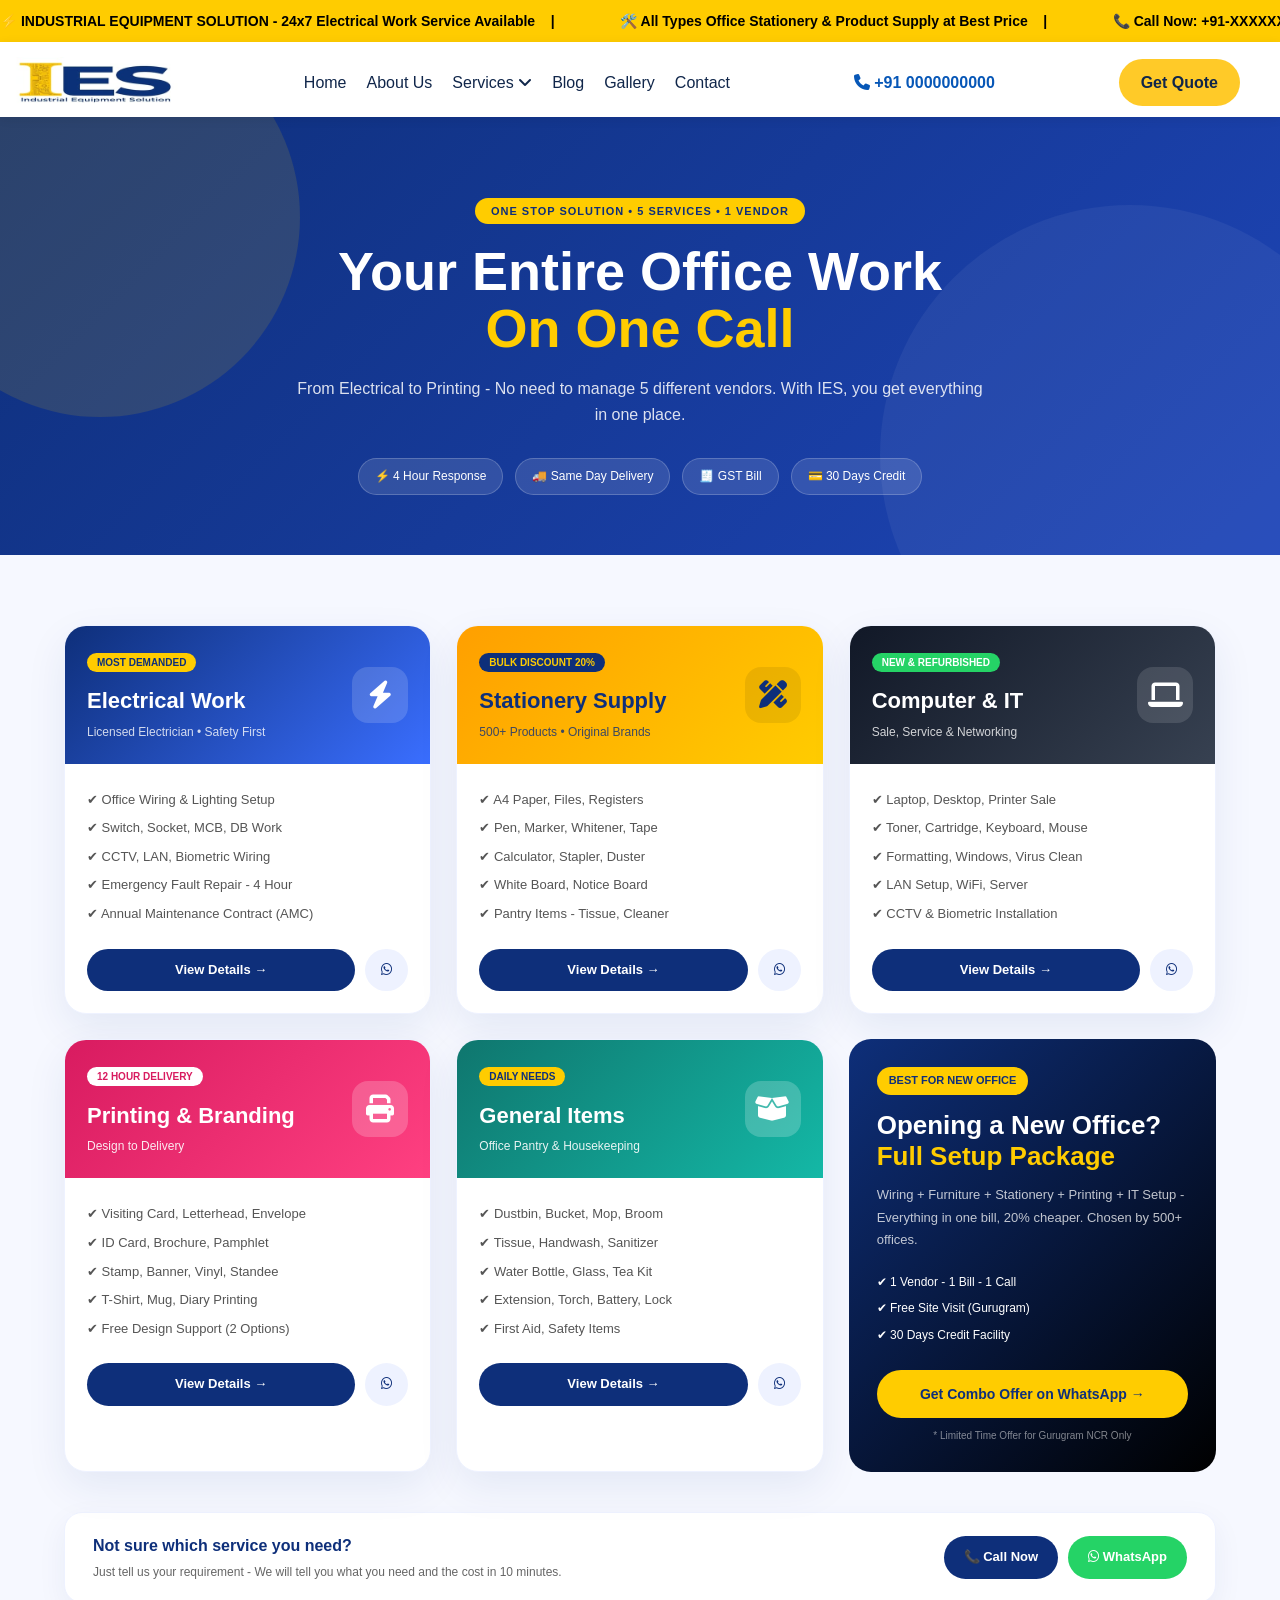
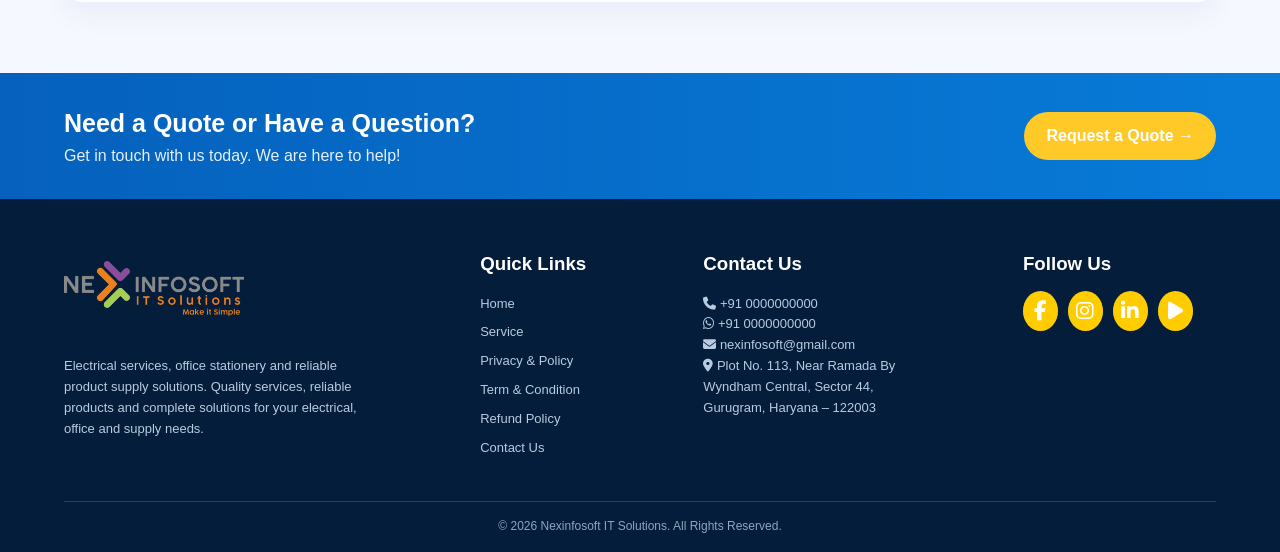
<file: services.html>
<!doctype html>
<html lang="en">
<head>
    <meta charset="UTF-8" />
    <meta name="viewport" content="width=device-width, initial-scale=1.0" />
    <title>Electrical Website</title>
    <link rel="stylesheet" href="https://cdnjs.cloudflare.com/ajax/libs/font-awesome/6.5.0/css/all.min.css" />
    <link rel="stylesheet" href="style.css" />

</head>
<body>

<!-- ===== TOP MARQUEE SAME ===== -->
<div class="ies-marquee-wrapper">
  <div class="ies-marquee">
    <span>⚡ INDUSTRIAL EQUIPMENT SOLUTION - 24x7 Electrical Work Service Available &nbsp;&nbsp;&nbsp;|&nbsp;&nbsp;&nbsp;</span>
    <span>🛠️ All Types Office Stationery & Product Supply at Best Price &nbsp;&nbsp;&nbsp;|&nbsp;&nbsp;&nbsp;</span>
    <span>📞 Call Now: +91-XXXXXXXXXX - Free Site Visit &nbsp;&nbsp;&nbsp;|&nbsp;&nbsp;&nbsp;</span>
    <span>⚡ INDUSTRIAL EQUIPMENT SOLUTION - 24x7 Electrical Work Service Available &nbsp;&nbsp;&nbsp;|&nbsp;&nbsp;&nbsp;</span>
    <span>🛠️ All Types Office Stationery & Product Supply at Best Price &nbsp;&nbsp;&nbsp;|&nbsp;&nbsp;&nbsp;</span>
  </div>
</div>

<!-- ===== HEADER SAME ===== -->
   <header>
		
            <div class="container nav">
                <a href="index.html" class="logo">
<img src="images/logo.jpeg" style="width: 170px; height: 80px; object-fit: contain; margin-left: -30px;" />                </a>

				<div class="hamburger" id="hamburgerBtn" onclick="toggleMenu()"><i class="fa-solid fa-bars"></i></div>

                <div class="menu" id="mobileMenu">
                    <ul>
                        <li><a href="index.html">Home</a></li>
                        <li><a href="about.html">About Us</a></li>
                        <li>
                            <a href="services.html" onclick="openSub(event)">Services <i class="fa-solid fa-angle-down"></i></a>
                            <ul id="submenu">
                                <li><a href="electrical.html">Electrical</a></li>
                                <li><a href="stationery.html">Stationery</a></li>
                                <li><a href="computer.html">Computer</a></li>
                                <li><a href="printing.html">Printing</a></li>
                                <li><a href="general.html">General Items</a></li>
                            </ul>
                        </li>
                        <li><a href="blog.html">Blog</a></li>
                        <li><a href="gallery.html">Gallery</a></li>
                        <li><a href="contact.html">Contact</a></li>
                    </ul>
                </div>

                <div class="phone"><i class="fa-solid fa-phone"></i> +91 0000000000</div>
                <a href="contact.html" class="quote-btn">Get Quote</a>
            </div>
        </header>
<!-- ================= MAIN SERVICES HEAVY PAGE START ================= -->

<section style="background:linear-gradient(135deg,#0e2f7a 0%,#1e45b8 100%); padding:80px 0 60px; color:#fff; text-align:center; position:relative; overflow:hidden">
  <div style="position:absolute; width:400px; height:400px; background:rgba(255,204,0,.12); border-radius:50%; top:-100px; left:-100px"></div>
  <div style="position:absolute; width:500px; height:500px; background:rgba(255,255,255,.05); border-radius:50%; bottom:-150px; right:-100px"></div>
  <div class="container" style="position:relative; z-index:2">
    <span style="background:#ffcc00; color:#0e2f7a; padding:7px 16px; border-radius:30px; font-weight:900; font-size:11px; letter-spacing:1px">ONE STOP SOLUTION • 5 SERVICES • 1 VENDOR</span>
    <h1 style="font-size:54px; font-weight:900; line-height:1.05; margin:20px 0">Your Entire Office Work<br><span style="color:#ffcc00">On One Call</span></h1>
    <p style="opacity:.85; max-width:700px; margin:15px auto 0; font-size:16px; line-height:1.6">From Electrical to Printing - No need to manage 5 different vendors. With IES, you get everything in one place.</p>
    <div style="margin-top:30px; display:flex; gap:12px; justify-content:center; flex-wrap:wrap">
      <span style="background:rgba(255,255,255,.12); border:1px solid rgba(255,255,255,.2); padding:8px 16px; border-radius:30px; font-size:12px">⚡ 4 Hour Response</span>
      <span style="background:rgba(255,255,255,.12); border:1px solid rgba(255,255,255,.2); padding:8px 16px; border-radius:30px; font-size:12px">🚚 Same Day Delivery</span>
      <span style="background:rgba(255,255,255,.12); border:1px solid rgba(255,255,255,.2); padding:8px 16px; border-radius:30px; font-size:12px">🧾 GST Bill</span>
      <span style="background:rgba(255,255,255,.12); border:1px solid rgba(255,255,255,.2); padding:8px 16px; border-radius:30px; font-size:12px">💳 30 Days Credit</span>
    </div>
  </div>
</section>

<section style="padding:70px 0; background:#f6f8ff">
  <div class="container">
    <div style="display:grid; grid-template-columns:repeat(auto-fit,minmax(320px,1fr)); gap:25px">

      <!-- 1 ELECTRICAL -->
      <div style="background:#fff; border-radius:22px; overflow:hidden; box-shadow:0 15px 40px rgba(14,47,122,.08); border:1px solid #eef2ff; transition:all .3s">
        <div style="background:linear-gradient(135deg,#0e2f7a,#3a6eff); padding:22px; color:#fff; display:flex; justify-content:space-between; align-items:center">
          <div><span style="background:#ffcc00; color:#0e2f7a; font-size:10px; font-weight:900; padding:4px 10px; border-radius:20px">MOST DEMANDED</span><h3 style="margin-top:10px; font-size:22px; font-weight:800">Electrical Work</h3><p style="font-size:12px; opacity:.8; margin-top:4px">Licensed Electrician • Safety First</p></div>
          <div style="width:56px; height:56px; background:rgba(255,255,255,.15); border-radius:16px; display:flex; align-items:center; justify-content:center; font-size:28px"><i class="fa-solid fa-bolt"></i></div>
        </div>
        <div style="padding:22px">
          <ul style="font-size:13px; color:#555; line-height:2.2; list-style:none; padding:0; margin:0">
            <li>✔ Office Wiring & Lighting Setup</li>
            <li>✔ Switch, Socket, MCB, DB Work</li>
            <li>✔ CCTV, LAN, Biometric Wiring</li>
            <li>✔ Emergency Fault Repair - 4 Hour</li>
            <li>✔ Annual Maintenance Contract (AMC)</li>
          </ul>
          <div style="display:flex; gap:10px; margin-top:20px"><a href="electrical.html" style="flex:1; background:#0e2f7a; color:#fff; text-align:center; padding:11px; border-radius:30px; text-decoration:none; font-weight:800; font-size:13px">View Details →</a><a href="https://wa.me/910000000000?text=Need%20Electrical%20Work" style="background:#eef2ff; color:#0e2f7a; padding:11px 16px; border-radius:30px; text-decoration:none; font-weight:800; font-size:13px"><i class="fa-brands fa-whatsapp"></i></a></div>
        </div>
      </div>

      <!-- 2 STATIONERY -->
      <div style="background:#fff; border-radius:22px; overflow:hidden; box-shadow:0 15px 40px rgba(14,47,122,.08); border:1px solid #eef2ff">
        <div style="background:linear-gradient(135deg,#ff9f00,#ffcc00); padding:22px; color:#0e2f7a; display:flex; justify-content:space-between; align-items:center">
          <div><span style="background:#0e2f7a; color:#ffcc00; font-size:10px; font-weight:900; padding:4px 10px; border-radius:20px">BULK DISCOUNT 20%</span><h3 style="margin-top:10px; font-size:22px; font-weight:800">Stationery Supply</h3><p style="font-size:12px; opacity:.8; margin-top:4px">500+ Products • Original Brands</p></div>
          <div style="width:56px; height:56px; background:rgba(0,0,0,.08); border-radius:16px; display:flex; align-items:center; justify-content:center; font-size:28px"><i class="fa-solid fa-pen-ruler"></i></div>
        </div>
        <div style="padding:22px">
          <ul style="font-size:13px; color:#555; line-height:2.2; list-style:none; padding:0; margin:0">
            <li>✔ A4 Paper, Files, Registers</li>
            <li>✔ Pen, Marker, Whitener, Tape</li>
            <li>✔ Calculator, Stapler, Duster</li>
            <li>✔ White Board, Notice Board</li>
            <li>✔ Pantry Items - Tissue, Cleaner</li>
          </ul>
          <div style="display:flex; gap:10px; margin-top:20px"><a href="stationery.html" style="flex:1; background:#0e2f7a; color:#fff; text-align:center; padding:11px; border-radius:30px; text-decoration:none; font-weight:800; font-size:13px">View Details →</a><a href="https://wa.me/910000000000?text=Need%20Stationery%20List" style="background:#eef2ff; color:#0e2f7a; padding:11px 16px; border-radius:30px; text-decoration:none; font-weight:800; font-size:13px"><i class="fa-brands fa-whatsapp"></i></a></div>
        </div>
      </div>

      <!-- 3 COMPUTER -->
      <div style="background:#fff; border-radius:22px; overflow:hidden; box-shadow:0 15px 40px rgba(14,47,122,.08); border:1px solid #eef2ff">
        <div style="background:linear-gradient(135deg,#111827,#374151); padding:22px; color:#fff; display:flex; justify-content:space-between; align-items:center">
          <div><span style="background:#25D366; color:#fff; font-size:10px; font-weight:900; padding:4px 10px; border-radius:20px">NEW & REFURBISHED</span><h3 style="margin-top:10px; font-size:22px; font-weight:800">Computer & IT</h3><p style="font-size:12px; opacity:.8; margin-top:4px">Sale, Service & Networking</p></div>
          <div style="width:56px; height:56px; background:rgba(255,255,255,.12); border-radius:16px; display:flex; align-items:center; justify-content:center; font-size:28px"><i class="fa-solid fa-laptop"></i></div>
        </div>
        <div style="padding:22px">
          <ul style="font-size:13px; color:#555; line-height:2.2; list-style:none; padding:0; margin:0">
            <li>✔ Laptop, Desktop, Printer Sale</li>
            <li>✔ Toner, Cartridge, Keyboard, Mouse</li>
            <li>✔ Formatting, Windows, Virus Clean</li>
            <li>✔ LAN Setup, WiFi, Server</li>
            <li>✔ CCTV & Biometric Installation</li>
          </ul>
          <div style="display:flex; gap:10px; margin-top:20px"><a href="computer.html" style="flex:1; background:#0e2f7a; color:#fff; text-align:center; padding:11px; border-radius:30px; text-decoration:none; font-weight:800; font-size:13px">View Details →</a><a href="https://wa.me/910000000000?text=Need%20Computer%20Service" style="background:#eef2ff; color:#0e2f7a; padding:11px 16px; border-radius:30px; text-decoration:none; font-weight:800; font-size:13px"><i class="fa-brands fa-whatsapp"></i></a></div>
        </div>
      </div>

      <!-- 4 PRINTING -->
      <div style="background:#fff; border-radius:22px; overflow:hidden; box-shadow:0 15px 40px rgba(14,47,122,.08); border:1px solid #eef2ff">
        <div style="background:linear-gradient(135deg,#d81b60,#ff4081); padding:22px; color:#fff; display:flex; justify-content:space-between; align-items:center">
          <div><span style="background:#fff; color:#d81b60; font-size:10px; font-weight:900; padding:4px 10px; border-radius:20px">12 HOUR DELIVERY</span><h3 style="margin-top:10px; font-size:22px; font-weight:800">Printing & Branding</h3><p style="font-size:12px; opacity:.9; margin-top:4px">Design to Delivery</p></div>
          <div style="width:56px; height:56px; background:rgba(255,255,255,.2); border-radius:16px; display:flex; align-items:center; justify-content:center; font-size:28px"><i class="fa-solid fa-print"></i></div>
        </div>
        <div style="padding:22px">
          <ul style="font-size:13px; color:#555; line-height:2.2; list-style:none; padding:0; margin:0">
            <li>✔ Visiting Card, Letterhead, Envelope</li>
            <li>✔ ID Card, Brochure, Pamphlet</li>
            <li>✔ Stamp, Banner, Vinyl, Standee</li>
            <li>✔ T-Shirt, Mug, Diary Printing</li>
            <li>✔ Free Design Support (2 Options)</li>
          </ul>
          <div style="display:flex; gap:10px; margin-top:20px"><a href="printing.html" style="flex:1; background:#0e2f7a; color:#fff; text-align:center; padding:11px; border-radius:30px; text-decoration:none; font-weight:800; font-size:13px">View Details →</a><a href="https://wa.me/910000000000?text=Need%20Printing%20Work" style="background:#eef2ff; color:#0e2f7a; padding:11px 16px; border-radius:30px; text-decoration:none; font-weight:800; font-size:13px"><i class="fa-brands fa-whatsapp"></i></a></div>
        </div>
      </div>

      <!-- 5 GENERAL -->
      <div style="background:#fff; border-radius:22px; overflow:hidden; box-shadow:0 15px 40px rgba(14,47,122,.08); border:1px solid #eef2ff">
        <div style="background:linear-gradient(135deg,#0f766e,#14b8a6); padding:22px; color:#fff; display:flex; justify-content:space-between; align-items:center">
          <div><span style="background:#ffcc00; color:#0e2f7a; font-size:10px; font-weight:900; padding:4px 10px; border-radius:20px">DAILY NEEDS</span><h3 style="margin-top:10px; font-size:22px; font-weight:800">General Items</h3><p style="font-size:12px; opacity:.9; margin-top:4px">Office Pantry & Housekeeping</p></div>
          <div style="width:56px; height:56px; background:rgba(255,255,255,.2); border-radius:16px; display:flex; align-items:center; justify-content:center; font-size:28px"><i class="fa-solid fa-box-open"></i></div>
        </div>
        <div style="padding:22px">
          <ul style="font-size:13px; color:#555; line-height:2.2; list-style:none; padding:0; margin:0">
            <li>✔ Dustbin, Bucket, Mop, Broom</li>
            <li>✔ Tissue, Handwash, Sanitizer</li>
            <li>✔ Water Bottle, Glass, Tea Kit</li>
            <li>✔ Extension, Torch, Battery, Lock</li>
            <li>✔ First Aid, Safety Items</li>
          </ul>
          <div style="display:flex; gap:10px; margin-top:20px"><a href="general.html" style="flex:1; background:#0e2f7a; color:#fff; text-align:center; padding:11px; border-radius:30px; text-decoration:none; font-weight:800; font-size:13px">View Details →</a><a href="https://wa.me/910000000000?text=Need%20General%20Items" style="background:#eef2ff; color:#0e2f7a; padding:11px 16px; border-radius:30px; text-decoration:none; font-weight:800; font-size:13px"><i class="fa-brands fa-whatsapp"></i></a></div>
        </div>
      </div>

      <!-- 6 COMBO OFFER CARD -->
      <div style="background:linear-gradient(135deg,#0e2f7a,#000); border-radius:22px; overflow:hidden; padding:28px; color:#fff; display:flex; flex-direction:column; justify-content:center">
        <span style="background:#ffcc00; color:#0e2f7a; font-size:11px; font-weight:900; padding:5px 12px; border-radius:20px; width:fit-content">BEST FOR NEW OFFICE</span>
        <h3 style="font-size:26px; font-weight:900; line-height:1.2; margin-top:15px">Opening a New Office? <br><span style="color:#ffcc00">Full Setup Package</span></h3>
        <p style="font-size:13px; opacity:.75; margin-top:12px; line-height:1.7">Wiring + Furniture + Stationery + Printing + IT Setup - Everything in one bill, 20% cheaper. Chosen by 500+ offices.</p>
        <ul style="font-size:12px; line-height:2.2; list-style:none; padding:0; margin:18px 0 0"><li>✔ 1 Vendor - 1 Bill - 1 Call</li><li>✔ Free Site Visit (Gurugram)</li><li>✔ 30 Days Credit Facility</li></ul>
        <a href="https://wa.me/910000000000?text=Need%20Full%20Office%20Setup%20Package" style="margin-top:22px; background:#ffcc00; color:#0e2f7a; text-align:center; padding:13px; border-radius:30px; text-decoration:none; font-weight:900; font-size:14px; display:block">Get Combo Offer on WhatsApp →</a>
        <p style="font-size:10px; opacity:.5; text-align:center; margin-top:10px">* Limited Time Offer for Gurugram NCR Only</p>
      </div>

    </div>

    <!-- BOTTOM CTA STRIP -->
    <div style="margin-top:40px; background:#fff; border-radius:18px; padding:20px 28px; display:flex; justify-content:space-between; align-items:center; flex-wrap:wrap; gap:15px; box-shadow:0 10px 30px rgba(14,47,122,.06); border:1px solid #eef2ff">
      <div><h4 style="color:#0e2f7a; font-weight:800; font-size:16px">Not sure which service you need?</h4><p style="font-size:12px; color:#666; margin-top:4px">Just tell us your requirement - We will tell you what you need and the cost in 10 minutes.</p></div>
      <div style="display:flex; gap:10px"><a href="tel:+910000000000" style="background:#0e2f7a; color:#fff; padding:11px 20px; border-radius:30px; text-decoration:none; font-weight:800; font-size:13px">📞 Call Now</a><a href="https://wa.me/910000000000?text=Hi%20IES%20-%20Need%20to%20discuss%20services" style="background:#25D366; color:#fff; padding:11px 20px; border-radius:30px; text-decoration:none; font-weight:800; font-size:13px"><i class="fa-brands fa-whatsapp"></i> WhatsApp</a></div>
    </div>

  </div>
</section>

<!-- ================= MAIN SERVICES HEAVY PAGE END ================= -->

<!-- ================= PRIVACY POLICY HEAVY PAGE END ================= -->

   <section class="cta">
            <div class="container cta-inner">
                <div>
                    <h2>Need a Quote or Have a Question?</h2>
                    <p>Get in touch with us today. We are here to help!</p>
                </div>

                <a href="#contact" class="quote-btn"> Request a Quote → </a>
            </div>
        </section>
<!-- ===== FOOTER SAME ===== -->
 <footer>
            <div class="container">
                <div class="footer-grid">
                    <div>
                        <div class="logo">
                            <div>
                                <img src="images/logo.webp" style="width: 180px; height: 80px; object-fit: contain" />
                            </div>
                        </div>

                        <p style="margin-top: 20px">
                            Electrical services, office stationery and reliable<br> product supply solutions.
							Quality services, reliable<br>  products and complete solutions for your electrical,<br>  office and supply needs.


                        </p>
                    </div>

                    <div>
                        <h3>Quick Links</h3>

                        <ul>
                            <li><a href="index.html">Home</a></li>
                            <li><a href="services.html">Service</a></li>
                            <li><a href="privacypolicy.html">Privacy & Policy</a></li>
                            <li><a href="termcondition.html">Term & Condition</a></li>
                            <li><a href="refund.html">Refund Policy</a></li>
                            <li><a href="contact.html">Contact Us</a></li>
                        </ul>
                    </div>

                    <div>
                        <h3>Contact Us</h3>

                        <p><i class="fa-solid fa-phone"></i> +91 0000000000</p>
                        <p><i class="fa-brands fa-whatsapp"></i> +91 0000000000</p>
                        <p><i class="fa-solid fa-envelope"></i> nexinfosoft@gmail.com</p>
                        <p>
                            <i class="fa-solid fa-location-dot"></i> Plot No. 113, Near Ramada By<br> Wyndham Central,
                            Sector 44, <br>Gurugram, Haryana – 122003
                        </p>
                    </div>

                    <div>
                        <h3>Follow Us</h3>

                        <div class="social">
                            <span><a href="" target="_blank" style="width:48px; height:40px; background:#ffcc00; border-radius:50%; display:flex; align-items:center; justify-content:center; color:#fff; font-size:20px; text-decoration:none;">
                               <i class="fa-brands fa-facebook-f"></i></a></span>
                            <span> <a href="" target="_blank" style="width:48px; height:40px; background:#ffcc00; border-radius:50%; display:flex; align-items:center; justify-content:center; color:#fff; font-size:20px; text-decoration:none;">
                                <i class="fa-brands fa-instagram"></i></a></span>
                            <span> <a href="" target="_blank" style="width:48px; height:40px; background:#ffcc00; border-radius:50%; display:flex; align-items:center; justify-content:center; color:#fff; font-size:20px; text-decoration:none;">
                               <i class="fa-brands fa-linkedin-in"></i></a></span>
                            <span><a href="" target="_blank" style="width:48px; height:40px; background:#ffcc00; border-radius:50%; display:flex; align-items:center; justify-content:center; color:#fff; font-size:20px; text-decoration:none;">
                              <i class="fa-solid fa-play"></i></a></span>
                        </div>
                    </div>
                </div>

                <div class="copyright">© 2026 Nexinfosoft IT Solutions. All Rights Reserved.</div>
            </div>
        </footer>

<script src="script.js"></script>



</body>
</html>
</file>
<file: style.css>
* {
    margin: 0;
    padding: 0;
    box-sizing: border-box;
    scroll-behavior: smooth;
}

body {
    font-family: Arial, Helvetica, sans-serif;
    color: #10264a;
    background: #fff;
    line-height: 1.6;
}

a {
    text-decoration: none;
    color: inherit;
}

.container {
    width: 90%;
    max-width: 1200px;
    margin: auto;
}

/* ================= HEADER ================= */
header {
    background: white;
    height: 75px;
    display: flex;
    align-items: center;
    position: sticky;
    top: 0;
    z-index: 1000;
    box-shadow: 0 2px 10px rgba(0,0,0,0.08);
    transition: all 0.3s ease;
}
.nav {
    display: flex;
    align-items: center;
    justify-content: space-between;
    width: 100%;
}
.logo { display: flex; align-items: center; gap: 10px; transition: 0.3s; }
.logo:hover { transform: scale(1.03); }
.logo-icon {
    width: 45px; height: 45px; border-radius: 50%; background: #ffca28;
    display: flex; align-items: center; justify-content: center; font-size: 27px;
    transition: 0.3s;
}
.logo:hover .logo-icon { transform: rotate(15deg); }

.menu ul { list-style:none; padding:0; margin:0; display:flex; gap:20px; }
.menu li { position:relative; }
.menu li ul {
    display:none; position:absolute; top:100%; left:0; background:white;
    box-shadow:0 5px 15px rgba(0,0,0,0.2); border-radius:8px; min-width:220px;
    z-index:999; flex-direction:column; animation: fadeUp 0.3s ease;
}
.menu li:hover ul { display:flex; flex-direction:column; }
.menu li ul li { padding:12px 15px; border-bottom:1px solid #eee; width:100%; transition: 0.2s; }
.menu li ul li:hover { background:#ffc107; transform:none; }
.menu li ul li a { text-decoration:none; color:black; display:block; }

nav a { font-size: 14px; font-weight: 600; color: #182c4b; transition: 0.3s; position: relative; }
nav a::after { content: ''; position: absolute; left: 0; bottom: -4px; width: 0; height: 2px; background: #ffca28; transition: 0.3s; }
nav a:hover::after { width: 100%; }
nav a:hover { color: #0864ca; }

.phone { font-weight: bold; color: #0757b7; transition: 0.3s; }
.phone:hover { transform: scale(1.05); }
.quote-btn {
    background: #ffca28; padding: 11px 22px; border-radius: 30px;
    font-weight: bold; border: none; cursor: pointer; transition: 0.3s;
    position: relative; overflow: hidden;
}
.quote-btn:hover { background: #f5b900; transform: translateY(-2px); box-shadow: 0 8px 20px rgba(255,202,40,0.4); }
.quote-btn:active { transform: scale(0.95); }

/* ================= HERO ================= */
.hero {
    min-height: 520px;
    background: linear-gradient(90deg, rgba(2,40,82,0.98) 0%, rgba(2,55,110,0.92) 50%, rgba(2,55,110,0.25) 100%), linear-gradient(135deg,#064b99,#0a72c8);
    color: white; display: flex; align-items: center; position: relative; overflow: hidden;
}
.hero::after {
    content: ""; position: absolute; right: 7%; bottom: -80px;
    font-size: 350px; opacity: 0.08; animation: float 6s ease-in-out infinite;
}
.hero-content { width: 650px; position: relative; z-index: 2; }
.small-title { font-size: 14px; letter-spacing: 2px; margin-bottom: 12px; font-weight: bold; animation: fadeUp 0.6s ease; }
.hero h1 { font-size: 52px; line-height: 1.1; margin-bottom: 20px; animation: fadeUp 0.7s ease; }
.yellow { color: #ffca28; }
.hero p { font-size: 17px; max-width: 600px; margin-bottom: 25px; animation: fadeUp 0.8s ease; }
.features { display: flex; gap: 25px; margin: 25px 0; animation: fadeUp 0.9s ease; }
.feature { display: flex; align-items: center; gap: 10px; transition: 0.3s; }
.feature:hover { transform: translateY(-3px); }
.feature-icon {
    width: 42px; height: 42px; border-radius: 50%; background: #ffca28; color: #062d59;
    display: flex; align-items: center; justify-content: center; font-size: 21px; transition: 0.3s;
}
.feature:hover .feature-icon { transform: scale(1.15) rotate(10deg); }

/* ================= SECTION ================= */
section { padding: 70px 0; }
.section-title { text-align: center; margin-bottom: 40px; }
.section-title h2 { font-size: 36px; color: #102b52; }
.section-title h2 span { color: #0870d1; }
.section-title p { color: #666; }

/* ================= SERVICES ================= */
.services { display: grid; grid-template-columns: repeat(3, 1fr); gap: 25px; }
.service-card {
    border: 1px solid #dce8f5; border-radius: 10px; padding: 28px; background: #fff;
    box-shadow: 0 5px 20px rgba(0,0,0,0.05); transition: 0.4s cubic-bezier(.34,1.56,.64,1);
}
.service-card:hover { transform: translateY(-10px); box-shadow: 0 15px 35px rgba(0,80,160,0.15); border-color: #ffca28; }
.service-icon {
    width: 50px; height: 50px; border-radius: 50%; background: #0870d1; color: white;
    display: flex; align-items: center; justify-content: center; font-size: 25px; margin-bottom: 15px; transition: 0.3s;
}
.service-card:hover .service-icon { transform: rotate(15deg) scale(1.15); background: #ffca28; color: #10264a; }
.service-card h3 { margin-bottom: 15px; color: #102b52; }
.service-card ul { list-style: none; margin-bottom: 20px; }
.service-card li { margin: 8px 0; font-size: 14px; transition: 0.2s; }
.service-card:hover li { transform: translateX(3px); }
.service-card li::before { content: "✓"; color: #0870d1; font-weight: bold; margin-right: 8px; }
.learn {
    display: inline-block; background: #0870d1; color: white; padding: 9px 20px;
    border-radius: 25px; font-size: 13px; font-weight: bold; transition: 0.3s;
}
.learn:hover { background: #062d59; transform: translateY(-2px); box-shadow: 0 5px 15px rgba(8,112,209,0.3); }

/* ================= PRODUCTS ================= */
.products-section { background: #eef8ff; }
.products { display: grid; grid-template-columns: repeat(6, 1fr); gap: 15px; }
.product {
    background: white; border-radius: 9px; padding: 20px 10px; text-align: center;
    border: 1px solid #dce8f5; transition: 0.35s cubic-bezier(.34,1.56,.64,1); cursor: pointer;
}
.product:hover { transform: translateY(-8px) scale(1.03); box-shadow: 0 12px 25px rgba(0,0,0,0.1); border-color: #0870d1; }
.product-img { height: 90px; display: flex; justify-content: center; align-items: center; font-size: 55px; margin-bottom: 10px; transition: 0.4s; }
.product:hover .product-img { transform: scale(1.2) rotate(5deg); }
.product h4 { font-size: 14px; }

/* ================= ABOUT ================= */
.about { display: grid; grid-template-columns: 1fr 1fr; gap: 50px; align-items: center; }
.about-image {
    height: 330px; border-radius: 10px; background: linear-gradient(135deg,#0757b7,#e7f5ff);
    display: flex; justify-content: center; align-items: center; font-size: 130px; transition: 0.5s; overflow: hidden;
}
.about-image:hover { transform: scale(1.02); box-shadow: 0 15px 30px rgba(0,0,0,0.15); }
.about h2 { font-size: 36px; margin-bottom: 15px; }
.about h2 span { color: #0870d1; }
.about p { color: #666; margin-bottom: 20px; }
.about-list { list-style: none; }
.about-list li { margin: 10px 0; font-weight: 600; transition: 0.2s; }
.about-list li:hover { transform: translateX(5px); }
.about-list li::before { content: "✓"; color: #0870d1; margin-right: 10px; }
.why { background: #f3f9ff; padding: 20px; border-radius: 10px; transition: 0.3s; }
.why:hover { box-shadow: 0 10px 20px rgba(0,0,0,0.05); }
.why h3 { margin-bottom: 20px; }
.why-item { display: flex; gap: 15px; margin: 10px; padding: 10px; border-radius: 8px; transition: 0.3s; }
.why-item:hover { background: #fff; transform: translateX(5px); }
.why-icon {
    min-width: 42px; height: 42px; border-radius: 50%; background: #0870d1; color: white;
    display: flex; justify-content: center; align-items: center; transition: 0.3s;
}
.why-item:hover .why-icon { background: #ffca28; color: #000; transform: scale(1.1); }

/* ================= CTA ================= */
.cta { background: linear-gradient(90deg,#0561bd,#087bd8); color: white; padding: 30px 0; }
.cta-inner { display: flex; justify-content: space-between; align-items: center; }
.cta h2 { font-size: 25px; } .cta p { opacity: .9; }

/* ================= CONTACT / FORM ================= */
.contact { background: #f7fbff; }
.contact-grid { display: grid; grid-template-columns: 1fr 1fr; gap: 40px; }
form { background: white; padding: 30px; border-radius: 10px; box-shadow: 0 5px 25px rgba(0,0,0,.08); transition: 0.3s; }
form:hover { transform: translateY(-3px); box-shadow: 0 12px 30px rgba(0,0,0,.12); }
input, textarea, select { width: 100%; padding: 13px; margin-bottom: 15px; border: 1px solid #ddd; border-radius: 6px; outline: none; font-family: inherit; transition: 0.2s; }
input:focus, textarea:focus, select:focus { border-color: #0870d1; box-shadow: 0 0 0 3px rgba(8,112,209,0.1); transform: scale(1.01); }
textarea { height: 120px; resize: none; }
.submit { width: 100%; padding: 13px; border: none; border-radius: 25px; background: #0870d1; color: white; font-weight: bold; cursor: pointer; transition: 0.3s; }
.submit:hover { background: #062d59; transform: translateY(-2px); box-shadow: 0 8px 20px rgba(8,112,209,0.3); }
.submit:active { transform: scale(0.97); }

/* ================= FOOTER ================= */
footer { background: #031d3a; color: white; padding: 50px 0 15px; }
.footer-grid { display: grid; grid-template-columns: 2fr 1fr 1.5fr 1fr; gap: 30px; }
footer h3 { margin-bottom: 15px; }
footer p, footer li { color: #b9cbe0; font-size: 13px; }
footer ul { list-style: none; } footer li { margin: 8px 0; transition: 0.2s; }
footer li:hover { transform: translateX(4px); color: #fff; }
.social { display: flex; gap: 10px; margin-top: 15px; }
.social span { width: 35px; height: 35px; border-radius: 50%; background: #0870d1; display: flex; align-items: center; justify-content: center; transition: 0.3s; cursor: pointer; }
.social span:hover { transform: translateY(-4px) scale(1.1); background: #ffca28; }
.copyright { border-top: 1px solid #28415e; margin-top: 35px; padding-top: 15px; text-align: center; color: #91a5bd; font-size: 12px; }

/* ================= FAQ ================= */
.faq-item{
  background:#fff; border:1px solid #dce8f5; border-radius:10px; margin-bottom:15px;
  overflow:hidden; box-shadow:0 3px 15px rgba(0,0,0,0.05); transition: 0.3s;
}
.faq-item:hover { border-color: #0870d1; }
.faq-question{
  padding:18px 20px; font-weight:700; cursor:pointer; display:flex;
  justify-content:space-between; align-items:center; color:#10264a; font-size:16px; transition: 0.2s;
}
.faq-question i{
  background:#0e2f7a; color:#fff; width:28px; height:28px; border-radius:50%;
  display:flex; align-items:center; justify-content:center; font-size:12px; transition:0.3s;
}
.faq-answer{
  max-height:0; overflow:hidden; padding:0 20px; color:#555;
  font-size:14px; line-height:1.6; transition: all 0.4s ease;
}
.faq-item.active .faq-answer{ max-height:200px; padding:0 20px 18px; }
.faq-item.active .faq-question i{ transform: rotate(45deg); background:#ffca28; color:#000; }

/* ================= MICRO ANIMATIONS KEYFRAMES ================= */
@keyframes fadeUp { from { opacity: 0; transform: translateY(20px); } to { opacity: 1; transform: translateY(0); } }
@keyframes float { 0%,100% { transform: translateY(0); } 50% { transform: translateY(-12px); } }
@keyframes pulse { 0% { box-shadow: 0 0 0 0 rgba(255,202,40,0.7); } 70% { box-shadow: 0 0 0 12px rgba(255,202,40,0); } 100% { box-shadow: 0 0 0 0 rgba(255,202,40,0); } }

/* Scroll Reveal */
.reveal { opacity: 0; transform: translateY(25px); transition: 0.6s ease; }
.reveal.show { opacity: 1; transform: translateY(0); }

/* ================= MOBILE ================= */
@media(max-width: 900px) {
    nav { display: none; }
    .hero h1 { font-size: 40px; }
    .services { grid-template-columns: 1fr; }
    .products { grid-template-columns: repeat(3,1fr); }
    .about, .contact-grid { grid-template-columns: 1fr; }
    .footer-grid { grid-template-columns: 1fr 1fr; }
}
@media(max-width: 600px) {
    .hero { min-height: 600px; }
    .hero h1 { font-size: 34px; }
    .features { flex-direction: column; gap: 12px; }
    .products { grid-template-columns: repeat(2,1fr); }
    .footer-grid { grid-template-columns: 1fr; }
    .cta-inner { flex-direction: column; gap: 20px; text-align: center; }
    .phone { display: none; }
}
@media (max-width: 1024px){ .container{ width:92%; } #about .about{ grid-template-columns: 1fr 1fr; } }
@media (max-width: 768px){
  .nav{ flex-wrap: wrap; gap: 15px; }
  .menu ul{ flex-direction: column; width: 100%; }
  .menu ul ul{ position: static; box-shadow: none; }
  .hero .container{ flex-direction: column !important; }
  #quoteForm{ flex: 1 1 100% !important; width: 100%; }
  .services{ grid-template-columns: 1fr !important; }
  .products{ grid-template-columns: repeat(2, 1fr) !important; }
  #about .about{ grid-template-columns: 1fr !important; }
  .about-image{ height: 350px !important; }
  .cta-inner{ flex-direction: column; text-align: center; gap: 20px; }
  .footer-grid{ grid-template-columns: 1fr 1fr !important; gap: 30px; }
}
@media (max-width: 480px){
  .products{ grid-template-columns: 1fr !important; }
  .footer-grid{ grid-template-columns: 1fr !important; }
  .features{ flex-direction: column; }
  h1{ font-size: 28px !important; }
  .phone{ display: none; }
}
.hamburger{display:none; font-size:28px; cursor:pointer;}
.hide-mobile{display:block}
@media(max-width:768px){
  .hamburger{display:block}
  .hide-mobile{display:none}
  .menu{ display:none; position:absolute; top:70px; left:0; width:100%; background:#fff; box-shadow:0 10px 20px rgba(0,0,0,0.1); padding:20px; z-index:999; }
  .menu.active{display:block}
  .menu ul{flex-direction:column; align-items:flex-start; gap:15px}
  .menu ul ul{position:static; box-shadow:none; padding-left:20px}
  header{position:relative}
}
.hamburger{ display:none; font-size:26px; cursor:pointer; }
@media(max-width:900px){
  .hamburger{ display:block; }
  .nav{ position:relative; }
  .menu{ display:none; position:absolute; top:75px; left:0; width:100%; background:#fff; padding:15px 20px; box-shadow:0 10px 20px rgba(0,0,0,0.15); z-index:9999; }
  .menu.active{ display:block; }
  .menu ul{ flex-direction:column; gap:0; }
  .menu ul li{ padding:12px 0; border-bottom:1px solid #eee; }
  .menu ul li ul{ position:static; box-shadow:none; min-width:100%; display:none; padding-left:15px; margin-top:10px; }
  .menu ul li ul.show{ display:flex !important; flex-direction:column; }
  .phone, .quote-btn{ display:none !important; }
}
@media(max-width:900px){
  header{ position: fixed !important; top: 0; left: 0; width: 100%; z-index: 10000; }
  body{ padding-top: 75px; }
}
.hamburger{ display:none; font-size:26px; cursor:pointer; z-index:100001; }
@media(max-width:900px){
  .hamburger{ display:block; }
  header{ position:fixed !important; top:0; left:0; width:100%; background:#fff !important; z-index:9998; }
  body{ padding-top:75px; }
  #mobileMenu{
    position:fixed !important; top:0; right:0 !important; width:100% !important; 
    height:100vh !important; background:#0e2f7a !important; padding:100px 30px !important;
    z-index:99999 !important; display:flex !important; flex-direction:column;
    transform: translateX(100%); transition: transform 0.35s ease !important;
  }
  #mobileMenu.active{ transform: translateX(0%) !important; }
  #mobileMenu ul{ flex-direction:column !important; width:100%; gap:0 !important; }
  #mobileMenu ul li{ width:100%; padding:16px 0; border-bottom:1px solid rgba(255,255,255,0.2); }
  #mobileMenu ul li a{ color:#fff !important; font-size:18px; }
  #mobileMenu ul li ul{ background:rgba(255,255,255,0.15) !important; position:static !important; box-shadow:none !important; }
  .phone, header .quote-btn{ display:none !important; }
}
/* ===== MOBILE ANIMATION FIX ===== */
@media (max-width: 900px) {
  /* Reveal ko mobile pe force enable */
  .reveal {
    opacity: 1 !important;
    transform: translateY(0) !important;
  }
  .reveal.show {
    animation: fadeUp 0.6s ease forwards;
  }

  /* Service & Product cards mobile pe animation dikhe */
  .service-card, .product {
    opacity: 1 !important;
    transform: translateY(0) !important;
    animation: fadeUp 0.6s ease forwards;
  }
  .service-card:nth-child(2) { animation-delay: 0.1s; }
  .service-card:nth-child(3) { animation-delay: 0.2s; }

  /* Hero content mobile pe animate ho */
  .hero-content, .small-title, .hero h1, .hero p, .features {
    animation: fadeUp 0.7s ease forwards !important;
  }

  /* Touch par hover jaisa effect */
  .service-card:active, .product:active {
    transform: scale(0.97) !important;
  }

  /* Menu animation smooth */
  #mobileMenu {
    will-change: transform;
  }
}

/* Extra smooth fadeUp for mobile */
@keyframes fadeUp {
  from { opacity: 0; transform: translateY(20px); }
  to { opacity: 1; transform: translateY(0); }
}



/*mouse  cursor*/
.cursor {
  width: 40px;
  height: 40px;
  border: 2px solid #007bff;
  border-radius: 50%;
  position: fixed;
  top: 0;
  left: 0;
  pointer-events: none; /* isse click block nahi hoga */
  z-index: 9999;
  mix-blend-mode: difference;
}
/*mouse  cursor*/


#mobileMenu{ z-index: 99999 !important; }
body:has(#mobileMenu.active) #bulk-offer-bar{ display:none !important; }



.service-grid {
  display: grid;
  grid-template-columns: repeat(3, 1fr);
  gap: 25px;
  padding: 40px 20px;
}
.service-card {
  background: white;
  border-radius: 15px;
  padding: 30px 20px;
  text-align: center;
  box-shadow: 0 5px 20px rgba(0,0,0,0.08);
  transition: all 0.4s ease;
  position: relative;
  overflow: hidden;
  border-top: 4px solid #FF7A00;
  animation: fadeUp 0.8s ease forwards;
  opacity: 0;
}
.service-card:nth-child(1){ animation-delay: 0.1s; }
.service-card:nth-child(2){ animation-delay: 0.3s; }
.service-card:nth-child(3){ animation-delay: 0.5s; }

.service-card:hover {
  transform: translateY(-15px) scale(1.03);
  box-shadow: 0 20px 40px rgba(10,47,107,0.2);
}

.service-icon {
  width: 70px;
  height: 70px;
  background: #0A2F6B;
  border-radius: 50%;
  margin: 0 auto 15px;
  display: flex;
  align-items: center;
  justify-content: center;
  font-size: 32px;
  color: #FF7A00;
  transition: all 0.4s ease;
}

.service-card:hover .service-icon {
  transform: rotateY(360deg);
  background: #FF7A00;
  color: white;
}

.service-card h3 {
  color: #0A2F6B;
  font-weight: 700;
  margin-bottom: 10px;
}

@keyframes fadeUp {
  from { transform: translateY(50px); opacity: 0; }
  to { transform: translateY(0); opacity: 1; }
}

/* Sliding shine effect on hover */
.service-card::after {
  content: "";
  position: absolute;
  top: 0;
  left: -100%;
  width: 100%;
  height: 100%;
  background: linear-gradient(120deg, transparent, rgba(255,122,0,0.1), transparent);
  transition: 0.6s;
}
.service-card:hover::after {
  left: 100%;
}
/* Sliding shine effect on hover */

/* ===== MARQUEE Z-INDEX FIX FOR MOBILE MENU ===== */
.ies-marquee-wrapper {
  z-index: 10 !important; /* pehle 9999 tha, ab 10 kiya */
  position: relative;
}

/* Aapke 3-line menu ka z-index high karo */
.mobile-menu, 
#mobile-menu, 
.elementor-nav-menu--dropdown,
.navbar-collapse,
.menu-container,
#site-navigation,
.ies-mobile-nav {
  z-index: 99999 !important;
  position: relative;
}

/* Agar Elementor use kar rahe ho to ye fix */
.elementor-menu-toggle + div {
  z-index: 99999 !important;
}
/* ===== MARQUEE Z-INDEX FIX FOR MOBILE MENU ===== */



 @media (max-width: 900px) { #submenu{display:none!important} #submenu.show{display:flex!important;flex-direction:column} }
        .ies-marquee-wrapper{background:#ffcc00;color:#000;overflow:hidden;white-space:nowrap;padding:10px 0;font-weight:600;font-size:14px;position:relative;z-index:9999}
        .ies-marquee{display:inline-block;animation:iesScroll 25s linear infinite}
        .ies-marquee span{padding-right:50px}
        @keyframes iesScroll{0%{transform:translateX(0)}100%{transform:translateX(-50%)}}
        .ies-marquee-wrapper:hover .ies-marquee{animation-play-state:paused}

        /* ABOUT PAGE CSS */
        .about-hero-new{background:#0e2f7a;padding:80px 20px;text-align:center;color:#fff;position:relative}
        .about-hero-new h1{font-size:46px;line-height:1.2}
        .about-hero-new h1 span{color:#ffcc00}
        .about-section{padding:70px 0}
        .about-grid{display:flex;gap:40px;align-items:center;flex-wrap:wrap}
        .about-grid>div{flex:1;min-width:320px}
        .badge-ies{background:rgba(14,47,122,0.1);color:#0e2f7a;padding:6px 14px;border-radius:20px;font-weight:700;font-size:12px;letter-spacing:1px;display:inline-block;margin-bottom:12px}
        .about-grid h2{font-size:36px;color:#0e2f7a;line-height:1.2;margin-bottom:15px}
        .mv-grid-new{display:grid;grid-template-columns:repeat(auto-fit,minmax(260px,1fr));gap:20px;margin-top:30px}
        .mv-box-new{background:#fff;border:1px solid #e5e7ff;padding:25px;border-radius:12px;box-shadow:0 5px 15px rgba(0,0,0,0.04)}
        .mv-box-new i{background:#0e2f7a;color:#fff;width:48px;height:48px;display:flex;align-items:center;justify-content:center;border-radius:10px;margin-bottom:12px;font-size:20px}
        .stats-new{background:#0e2f7a;display:flex;justify-content:space-around;flex-wrap:wrap;gap:20px;padding:40px 20px;border-radius:15px;color:#fff;margin-top:40px;text-align:center}
        .stats-new b{font-size:36px;color:#ffcc00;display:block}

@media(max-width:900px){
  .hamburger{display:block !important; font-size:26px; cursor:pointer}
  .menu{position:fixed !important; top:70px; right:-100%; width:85%; height:100vh; background:#fff; transition:.35s; z-index:9999; padding:20px}
  .menu.active{right:0 !important}
  #submenu{display:none} #submenu.open{display:block !important}
}

@media (max-width: 768px) {
  .logo, .navbar-brand, header .logo {
    margin-left: 0 !important;
    padding-left: 5px !important;
    text-align: left !important;
    justify-content: flex-start !important;
  }
}

@media (max-width: 768px) {
  .container.nav {
    padding-left: 5px !important;
  }
  .logo img {
    width: 130px !important;
    height: auto !important;
  }
}

/* Submenu yellow box overflow fix */
/* ===== SERVICES DROPDOWN GAP FIX ===== */
.has-sub{
  position: relative;
  padding-bottom: 20px; /* ye gap ko cover karega */
  margin-bottom: -20px;
}

#submenu{
  display: none !important;
  position: absolute;
  top: 100%; /* 40px-45px mat do, 100% do */
  left: 0;
  background: #fff;
  min-width: 220px;
  border-radius: 12px;
  box-shadow: 0 15px 40px rgba(0,0,0,.2);
  padding: 8px;
  z-index: 9999;
  flex-direction: column;
  border: 1px solid #eee;
  margin-top: 15px; /* gap ko yahan se control karo */
}

/* mouse jaate hi khulega */
.has-sub:hover #submenu{
  display: flex !important;
}

/* beech ka invisible bridge - ye sabse important hai */
.has-sub::after{
  content: "";
  position: absolute;
  top: 100%;
  left: 0;
  width: 100%;
  height: 20px;
  background: transparent;
}

#submenu li{ list-style: none; }
#submenu li a{
  display: block;
  padding: 10px 14px;
  color: #222 !important;
  text-decoration: none;
  font-weight: 600;
  border-radius: 8px;
}
#submenu li a:hover{
  background: #f1f5ff;
  color: #0e2f7a !important;
}

#submenu{
  display: none !important;
  position: absolute;
  top: 100%;
  left: 0;
  background: #ffffff;
  width: 190px; /* pehle 220px tha, ab chhota */
  border-radius: 10px;
  box-shadow: 0 8px 25px rgba(0,0,0,.12);
  padding: 6px;
  z-index: 9999;
  border: 1px solid #eef0f5;
  margin-top: 12px;
}

.has-sub:hover #submenu{
  display: block !important;
}

#submenu li{ list-style: none; margin: 2px 0; }

#submenu li a{
  display: block;
  padding: 8px 12px; /* pehle 10px 14px tha */
  color: #333 !important;
  text-decoration: none;
  font-weight: 500;
  font-size: 13.5px; /* font chhota kiya */
  border-radius: 6px;
  line-height: 1;
}

#submenu li a:hover{
  background: #f0f4ff;
  color: #0e2f7a !important;
}
/* ===== FINAL DROPDOWN FIX ===== */
.has-sub{ position: relative; }

#submenu{
  display: none !important;
  position: absolute;
  top: 100%;
  left: 0;
  width: 185px;
  background: #fff !important;
  border-radius: 12px !important;
  box-shadow: 0 10px 30px rgba(0,0,0,.15);
  padding: 6px !important;
  margin-top: 12px;
  border: 1px solid #eee;
  overflow: hidden;
  z-index: 9999;
}

.has-sub:hover #submenu{
  display: block !important;
}

#submenu li{
  list-style: none !important;
  background: transparent !important;
  margin: 0 !important;
  padding: 0 !important;
  border: none !important;
}

#submenu li a{
  display: block !important;
  padding: 10px 14px !important;
  margin: 2px 0 !important;
  background: #fff !important;
  color: #333 !important;
  font-size: 14px;
  font-weight: 500;
  border-radius: 8px !important; /* andar wala radius */
  text-decoration: none !important;
  border: none !important;
  transition: 0.2s;
}

#submenu li a:hover{
  background: #0e2f7a !important;
  color: #fff !important;
}

s@media (max-width: 768px){
  #mobileMenu{
    background: #0e2f7a;
  }
  #submenu{
    position: static !important;
    display: none !important;
    width: 100% !important;
    background: #ffffff !important;
    box-shadow: none !important;
    border-radius: 10px !important;
    padding: 6px !important;
    margin-top: 8px !important;
    border: none !important;
  }
  #submenu.show{
    display: block !important;
  }
  #submenu li{
    background: transparent !important;
    list-style: none !important;
  }
  #submenu li a{
    display: block !important;
    background: #fff !important;
    color: #222 !important; /* ye line sabse important hai */
    font-size: 14px !important;
    font-weight: 600 !important;
    padding: 10px 12px !important;
    margin: 4px 0 !important;
    border-radius: 6px !important;
    text-align: left !important;
  }
  #submenu li a:hover{
    background: #eef2ff !important;
    color: #0e2f7a !important;
  }
}



.new-header{ background:#fff; position:sticky; top:0; z-index:1000; box-shadow:0 4px 20px rgba(14,47,122,.08); border-bottom:1px solid #eef2ff;}
.new-header .nav{ display:flex; justify-content:space-between; align-items:center; padding:12px 15px;}
.new-header .logo img{ width:170px; height:55px; object-fit:contain;}
.new-header .menu{ display:flex; align-items:center; gap:40px; margin-left:auto;}
.new-header .menu ul{ display:flex; gap:28px; list-style:none; margin:0; padding:0; align-items:center;}
.new-header .menu ul li a{ font-weight:600; color:#333; text-decoration:none; font-size:15px; transition:.3s;}
.new-header .menu ul li a.active, .new-header .menu ul li a:hover{ color:#0e2f7a;}
.header-actions{ display:flex; align-items:center; gap:12px;}
.phone-link{ color:#0e2f7a; font-weight:800; text-decoration:none; font-size:14px; background:#f1f5ff; padding:10px 16px; border-radius:30px;}
.btn-shop{ background:#fff; border:2px solid #0e2f7a; color:#0e2f7a; padding:10px 18px; border-radius:30px; font-weight:800; font-size:13px; text-decoration:none; transition:.3s;}
.btn-shop:hover{ background:#0e2f7a; color:#fff;}
.btn-quote{ background:#0e2f7a; color:#fff; padding:11px 22px; border-radius:30px; font-weight:800; font-size:13px; text-decoration:none; box-shadow:0 5px 15px rgba(14,47,122,.3);}
.btn-quote:hover{ background:#ffcc00; color:#0e2f7a;}

/* Mobile */
@media(max-width: 992px){
  .new-header .menu{ position:fixed; top:85px; left:-100%; width:80%; height:100vh; background:#fff; flex-direction:column; align-items:flex-start; padding:30px; transition:.4s; box-shadow:10px 0 30px rgba(0,0,0,.1);}
  .new-header .menu.active{ left:0;}
  .new-header .menu ul{ flex-direction:column; align-items:flex-start;}
  .header-actions{ flex-direction:column; width:100%; margin-top:20px;}
  .header-actions a{ width:100%; text-align:center; justify-content:center; display:flex;}
}
/* SIRF MOBILE KE LIYE - LAPTOP KO TOUCH NAHI KAREGA */
@media (max-width: 768px){
  #submenu{
    background: transparent !important;
    box-shadow: none !important;
    border: none !important;
    padding: 0 !important;
    margin: 0 !important;
    position: relative !important;
    width: 100% !important;
  }

  #submenu li{
    list-style: none !important;
    margin: 0 !important;
    padding: 0 !important;
    background: transparent !important;
  }

  #submenu li a{
    background: transparent !important;
    color: #ffffff !important; /* White text */
    border: 1px solid rgba(255,255,255,0.3) !important;
    padding: 12px 15px !important;
    margin: 8px 0 !important;
    border-radius: 8px !important;
    display: block !important;
    font-size: 14px !important;
  }
}
</file>
